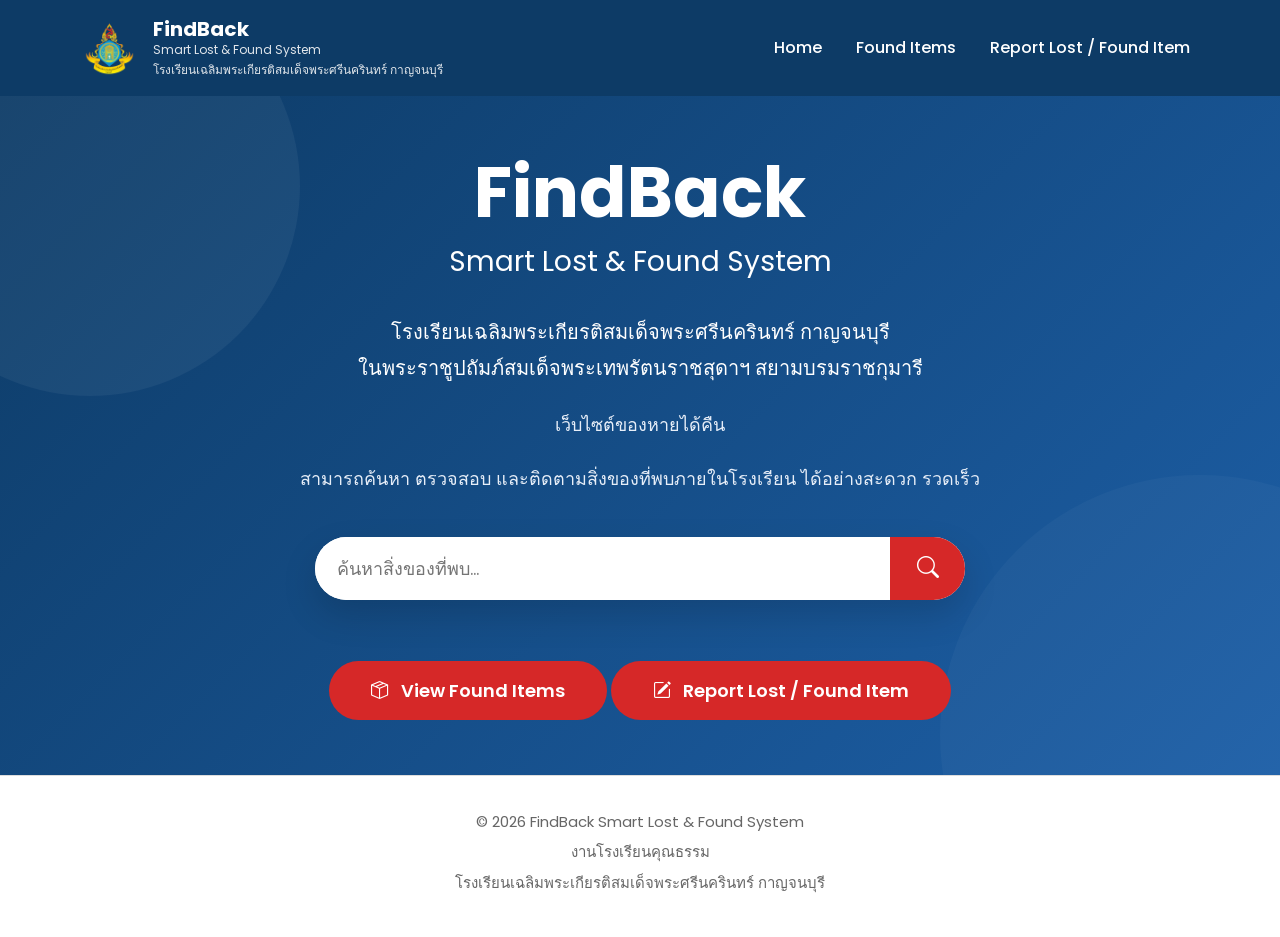
<file: index.html>
<!DOCTYPE html>
<html lang="th">
<head>
    <meta charset="UTF-8">
    <meta name="viewport" content="width=device-width, initial-scale=1.0">
    <title>FindBack | Smart Lost & Found System</title>

    <!-- Bootstrap -->
    <link href="https://cdn.jsdelivr.net/npm/bootstrap@5.3.7/dist/css/bootstrap.min.css" rel="stylesheet">

    <!-- Bootstrap Icons -->
    <link href="https://cdn.jsdelivr.net/npm/bootstrap-icons@1.11.3/font/bootstrap-icons.css" rel="stylesheet">

    <!-- Google Font -->
    <link href="https://fonts.googleapis.com/css2?family=Poppins:wght@300;400;500;600;700&display=swap" rel="stylesheet">

    <link rel="stylesheet" href="style.css">
</head>

<body>

<!-- Navbar -->

<nav class="navbar navbar-expand-lg shadow-sm">

<div class="container">

<a class="navbar-brand d-flex align-items-center" href="#">

<img src="assets/images/school-logo.png" class="logo">

<div class="ms-3">

<h5 class="m-0 text-white fw-bold">
FindBack
</h5>

<div>
    <small class="text-light d-block">
        Smart Lost & Found System
    </small>

    <small class="text-light school-navbar">
        โรงเรียนเฉลิมพระเกียรติสมเด็จพระศรีนครินทร์ กาญจนบุรี
    </small>
</div>

</div>

</a>

<button class="navbar-toggler" type="button"
data-bs-toggle="collapse"
data-bs-target="#navbarNav">

<span class="navbar-toggler-icon"></span>

</button>

<div class="collapse navbar-collapse"
id="navbarNav">

<ul class="navbar-nav ms-auto">

<li class="nav-item">
<a class="nav-link active" href="#">
Home
</a>

</li>

<li class="nav-item">
<a class="nav-link" href="found-items.html">
Found Items
</a>
</li>

<li class="nav-item">
<a class="nav-link" href="report.html">
Report Lost / Found Item
</a>
</li>

</ul>



</ul>

</div>

</div>

</nav>

<!-- Hero -->

<section class="hero">

<div class="container">

<h1>

FindBack

</h1>

<h2>

Smart Lost & Found System

</h2>

<p class="school-name">

โรงเรียนเฉลิมพระเกียรติสมเด็จพระศรีนครินทร์ กาญจนบุรี

<br>

ในพระราชูปถัมภ์สมเด็จพระเทพรัตนราชสุดาฯ
สยามบรมราชกุมารี

</p>

<p class="description">

เว็บไซต์ของหายได้คืน

<br><br>

สามารถค้นหา ตรวจสอบ และติดตามสิ่งของที่พบภายในโรงเรียน

ได้อย่างสะดวก รวดเร็ว

</p>

<div class="search-box">

<input
id="homeSearch"
type="text"
placeholder="ค้นหาสิ่งของที่พบ...">

<button onclick="searchHome()">

<i class="bi bi-search"></i>

</button>

</div>


<a href="found-items.html"
class="main-btn">

<i class="bi bi-box-seam me-2"></i>
View Found Items

</a>


<a href="report.html"
class="main-btn mt-3">

<i class="bi bi-pencil-square me-2"></i>
Report Lost / Found Item

</a>


</div>

</section>

<footer>

<p>

© 2026 FindBack Smart Lost & Found System

</p>

<p>

งานโรงเรียนคุณธรรม

</p>

<p>

โรงเรียนเฉลิมพระเกียรติสมเด็จพระศรีนครินทร์ กาญจนบุรี

</p>

</footer>

<script src="https://cdn.jsdelivr.net/npm/bootstrap@5.3.7/dist/js/bootstrap.bundle.min.js"></script>

<script src="report.js"></script>

<script>

function searchHome(){

    const keyword = document
        .getElementById("homeSearch")
        .value;


    window.location.href =
    "found-items.html?search=" 
    + encodeURIComponent(keyword);

}

</script>

</body>

</html>
</file>
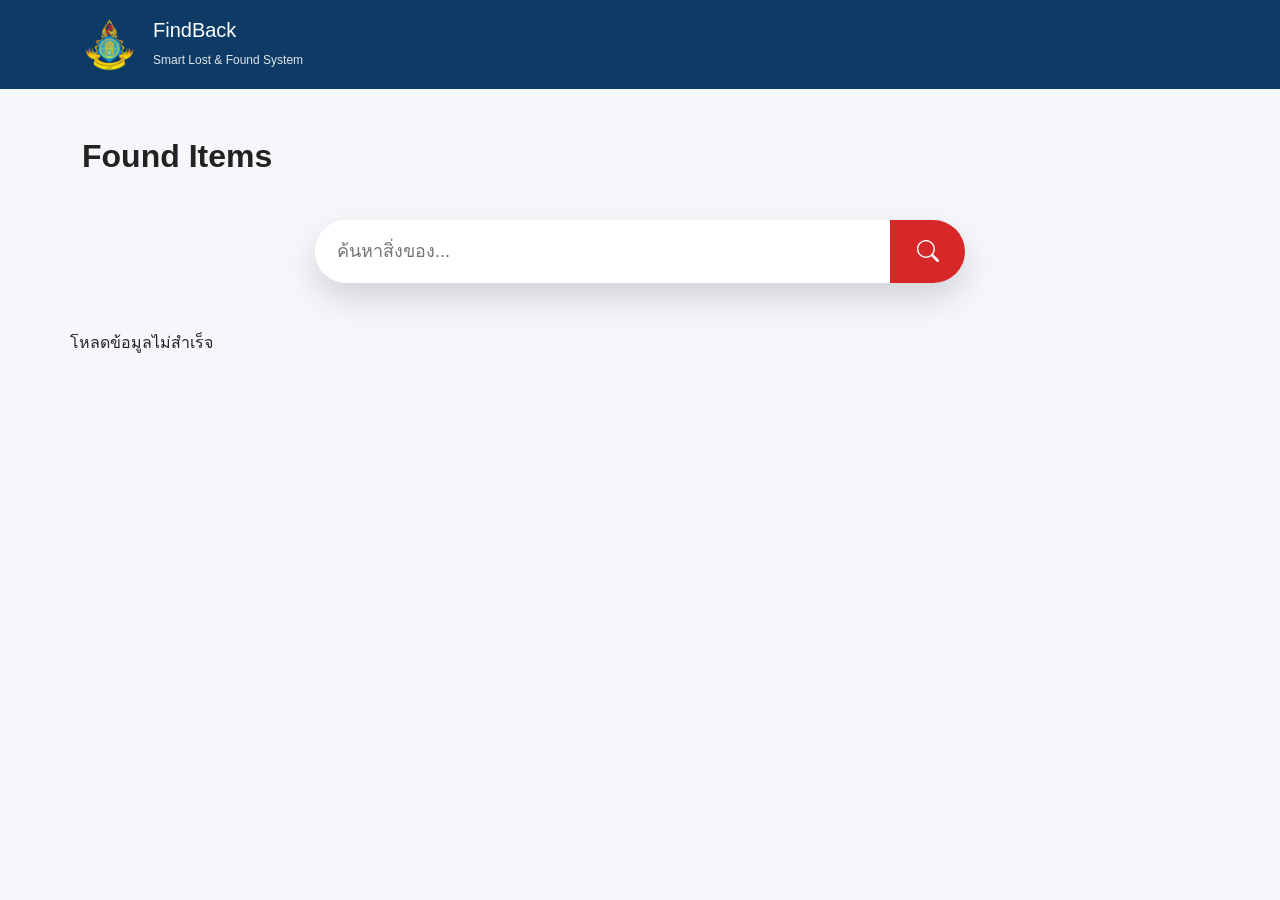
<file: found-items.html>
<!DOCTYPE html>
<html lang="th">

<head>

<meta charset="UTF-8">

<meta name="viewport"
content="width=device-width,initial-scale=1.0">

<title>Found Items | FindBack</title>

<link href="https://cdn.jsdelivr.net/npm/bootstrap@5.3.7/dist/css/bootstrap.min.css" rel="stylesheet">

<link href="https://cdn.jsdelivr.net/npm/bootstrap-icons@1.11.3/font/bootstrap-icons.css" rel="stylesheet">

<link rel="stylesheet" href="style.css">

</head>

<body>

<nav class="navbar navbar-expand-lg">

<div class="container">

<a class="navbar-brand d-flex align-items-center" href="index.html">

<img src="assets/images/school-logo.png"
class="logo">

<div class="ms-3">

<h5 class="text-white m-0">

FindBack

</h5>

<small class="text-light">

Smart Lost & Found System

</small>

</div>

</a>

</div>

</nav>

<section class="container py-5">

<h2 class="fw-bold mb-4">

Found Items

</h2>

<div class="search-box mb-5">

<input

id="search"

type="text"

placeholder="ค้นหาสิ่งของ...">

<button>

<i class="bi bi-search"></i>

</button>

</div>

<div class="row"
id="itemContainer">

</div>

</section>
<div class="modal" id="returnModal">

<div class="modal-content">

<h4>ขอรับคืนสิ่งของ</h4>

<input id="requester"
class="form-control mb-2"
placeholder="ชื่อผู้ขอรับคืน">


<input id="returnContact"
class="form-control mb-2"
placeholder="ช่องทางติดต่อ">


<button onclick="sendReturnRequest()"
class="btn btn-success">

ส่งคำขอ

</button>

</div>

</div>

<script src="script.js"></script>

</body>

</html>
</file>
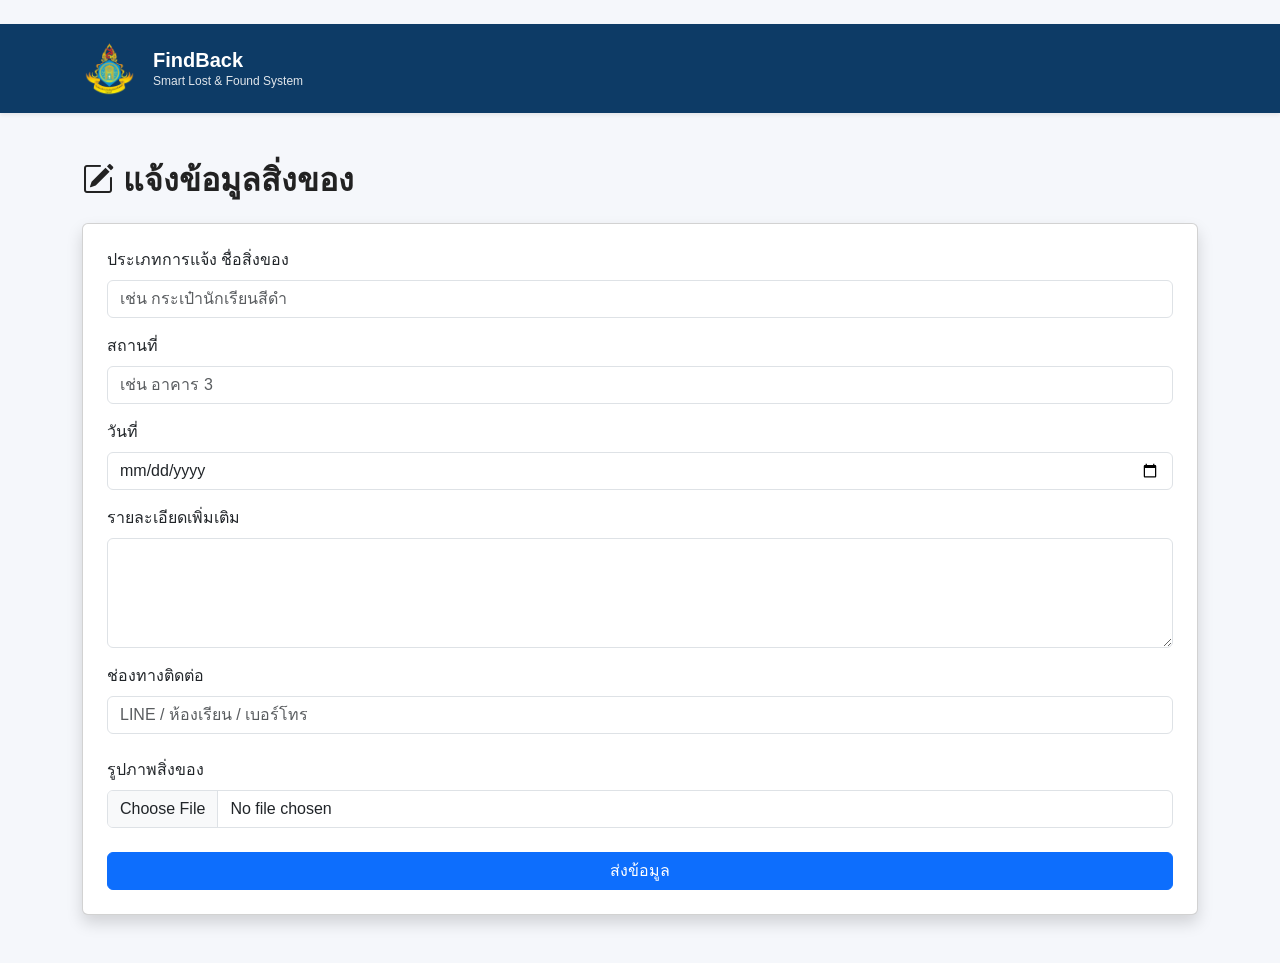
<file: report.html>
<!DOCTYPE html>
<html lang="th">

<head>

<meta charset="UTF-8">

<meta name="viewport" content="width=device-width, initial-scale=1.0">

<title>Report | FindBack</title>


<link href="https://cdn.jsdelivr.net/npm/bootstrap@5.3.7/dist/css/bootstrap.min.css" rel="stylesheet">

<link href="https://cdn.jsdelivr.net/npm/bootstrap-icons@1.11.3/font/bootstrap-icons.css" rel="stylesheet">

<link rel="stylesheet" href="style.css">

</head>


<body>


<nav class="navbar navbar-expand-lg shadow-sm">

<div class="container">


<a class="navbar-brand d-flex align-items-center" href="index.html">


<img src="assets/images/school-logo.png" class="logo">


<div class="ms-3">

<h5 class="m-0 text-white fw-bold">
FindBack
</h5>


<small class="text-light">
Smart Lost & Found System
</small>


</div>


</a>


</div>

</nav>



<section class="container py-5">


<h2 class="fw-bold mb-4">

<i class="bi bi-pencil-square"></i>

แจ้งข้อมูลสิ่งของ

</h2>




<div class="card shadow p-4">


<form>


<label class="form-label">
ประเภทการแจ้ง
</label>



<label class="form-label">
ชื่อสิ่งของ
</label>


<input
id="name"
class="form-control mb-3"
placeholder="เช่น กระเป๋านักเรียนสีดำ">





<label class="form-label">
สถานที่
</label>


<input
id="location"
class="form-control mb-3"
placeholder="เช่น อาคาร 3">




<label class="form-label">
วันที่
</label>


<input
id="date"
type="date"
class="form-control mb-3">




<label class="form-label">
รายละเอียดเพิ่มเติม
</label>


<textarea
id="detail"
class="form-control mb-3"
rows="4">

</textarea>




<label class="form-label">
ช่องทางติดต่อ
</label>


<input
id="contact"
class="form-control mb-4"
placeholder="LINE / ห้องเรียน / เบอร์โทร">


<label class="form-label">
รูปภาพสิ่งของ
</label>

<input
id="image"
type="file"
class="form-control mb-4"
accept="image/*">



<button 
type="button"
onclick="sendReport()"
class="btn btn-primary w-100">

ส่งข้อมูล

</button>



</form>


</div>


</section>

<script src="report.js"></script>

</body>

</html>
</file>
<file: style.css>
/* ==========================
   FindBack Smart Lost & Found
========================== */

*{
    margin:0;
    padding:0;
    box-sizing:border-box;
}

html{
    scroll-behavior:smooth;
}

body{
    font-family:'Poppins',sans-serif;
    background:#f5f7fb;
    color:#222;
}

/* ==========================
        NAVBAR
========================== */

.navbar{
    background:#0D3B66;
    padding:12px 0;
}

.logo{
    width:55px;
    height:55px;
    object-fit:contain;
}

.navbar-brand h5{
    margin-bottom:2px;
}

.navbar-brand small{
    font-size:12px;
    opacity:.9;
}

.school-navbar{
    font-size:11px;
    opacity:.8;
    display:block;
    margin-top:2px;
}

.nav-link{
    color:white !important;
    font-weight:500;
    margin-left:18px;
    transition:.3s;
}

.nav-link:hover{

    color:#ff4d4d !important;

}

.navbar-toggler{

    border:none;

}

/* ==========================
          HERO
========================== */

.hero{
    background:linear-gradient(135deg,#0D3B66,#1D5FA7);
    color:white;
    text-align:center;
    padding:55px 20px;
    position:relative;
    overflow:hidden;
}

.hero h1{

    font-size:70px;

    font-weight:700;

}

.hero h2{

    font-size:28px;

    margin-top:10px;

    font-weight:400;

}

.school-name{

    margin-top:35px;

    line-height:1.8;

    font-size:20px;

    font-weight:500;

}

.description{

    margin-top:25px;

    font-size:18px;

    color:#e7eef8;

}

/* ==========================
       SEARCH BOX
========================== */

.search-box{

    margin:45px auto;

    display:flex;

    justify-content:center;

    max-width:650px;

    background:white;

    border-radius:60px;

    overflow:hidden;

    box-shadow:0 15px 35px rgba(0,0,0,.15);

}

.search-box input{

    flex:1;

    border:none;

    padding:18px 22px;

    font-size:18px;

    outline:none;

}

.search-box button{

    border:none;

    width:75px;

    background:#D62828;

    color:white;

    font-size:22px;

    transition:.3s;

}

.search-box button:hover{

    background:#b61d1d;

}

/* ==========================
        BUTTON
========================== */

.main-btn{

    display:inline-block;

    margin-top:10px;

    padding:16px 42px;

    background:#D62828;

    color:white;

    text-decoration:none;

    border-radius:50px;

    font-size:18px;

    font-weight:600;

    transition:.3s;

}

.main-btn:hover{

    background:#b61d1d;

    transform:translateY(-3px);

    color:white;

}

/* ==========================
         FOOTER
========================== */

footer{

    background:white;

    text-align:center;

    padding:35px 15px;

    color:#666;

    font-size:15px;

    border-top:1px solid #ddd;

}

footer p{

    margin-bottom:8px;

}

/* ==========================
      RESPONSIVE
========================== */

@media(max-width:768px){

.hero{

padding:70px 20px;

}

.hero h1{

font-size:45px;

}

.hero h2{

font-size:22px;

}

.school-name{

font-size:17px;

}

.description{

font-size:16px;

}

.search-box{

flex-direction:row;

}

.search-box input{

font-size:16px;

padding:15px;

}

.search-box button{

width:65px;

}

.logo{

width:45px;

height:45px;

}

.main-btn{

font-size:16px;

padding:14px 32px;

}

}

.hero::before{
    content:"";
    position:absolute;
    width:420px;
    height:420px;
    background:rgba(255,255,255,.05);
    border-radius:50%;
    top:-120px;
    left:-120px;
}

.hero::after{
    content:"";
    position:absolute;
    width:520px;
    height:520px;
    background:rgba(255,255,255,.03);
    border-radius:50%;
    bottom:-220px;
    right:-180px;
}

/* ==========================
      RETURN REQUEST MODAL
========================== */

#returnModal{

    display:none;

    position:fixed;

    top:0;

    left:0;

    width:100%;

    height:100%;

    background:rgba(0,0,0,0.5);

    z-index:9999;

}


.modal-content{

    background:white;

    width:350px;

    padding:20px;

    margin:150px auto;

    border-radius:10px;

}


.modal-content h4{

    margin-bottom:20px;

}

/* ==========================
      STATUS BADGE
========================== */


.status-badge{

    display:inline-flex;

    align-items:center;

    gap:6px;

    padding:6px 14px;

    border-radius:20px;

    font-size:14px;

    font-weight:600;

}


.waiting{

    background:#fff3cd;

    color:#856404;

}


.contact{

    background:#cfe2ff;

    color:#084298;

}


.returned{

    background:#d1e7dd;

    color:#0f5132;

}
.hero .container{
    position:relative;
    z-index:2;
}

.hero a,
.hero button,
.hero input{
    position:relative;
    z-index:3;
}
</file>
